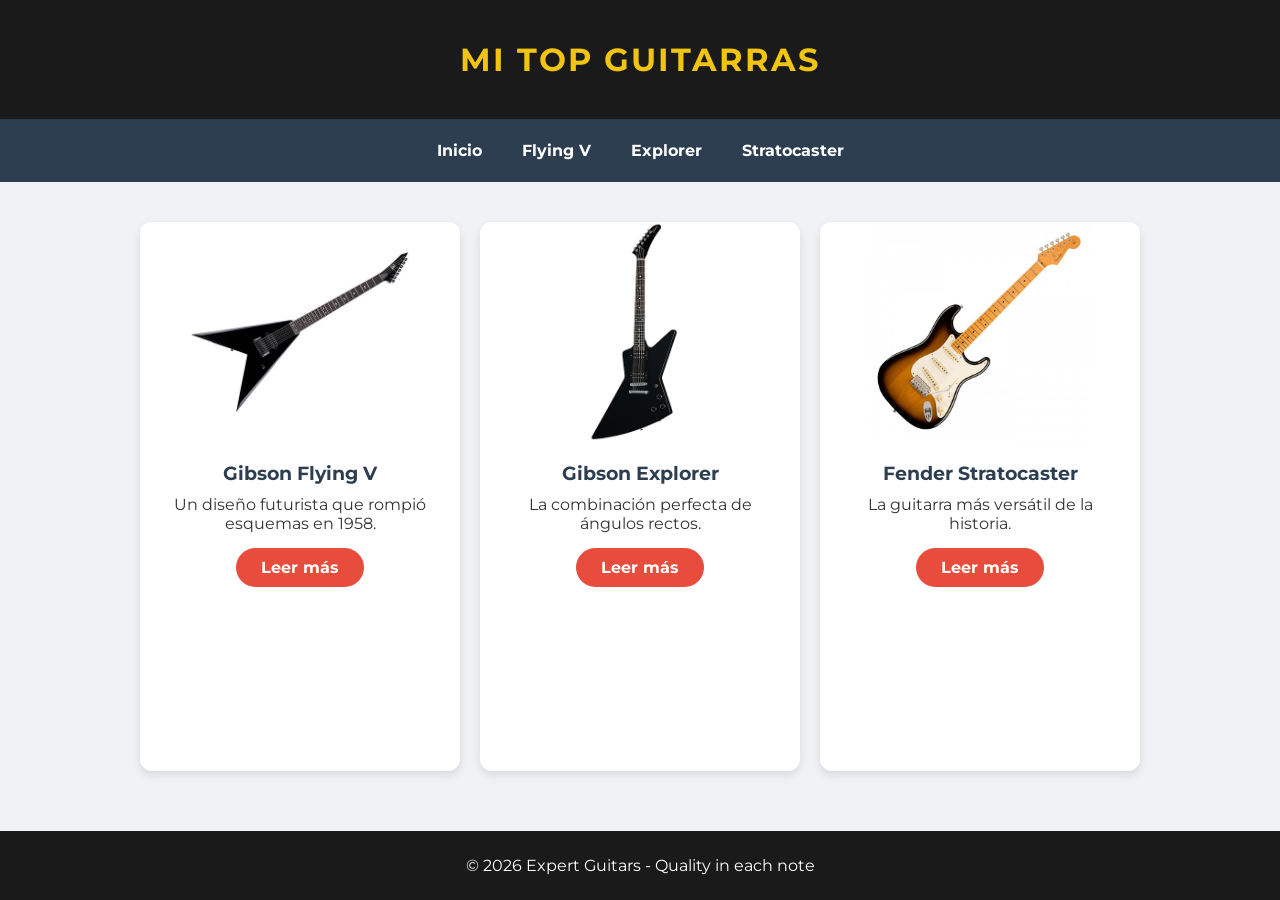
<file: Paginas Web/index.html>
<!DOCTYPE html>
<html lang="es">
<head>
    <meta charset="UTF-8">
    <title>P1 HTML 2026 - Mi Top Guitarras</title>
    <link rel="stylesheet" href="../CSS/main.css">
</head>
<body>
    <div id="container">
        <header>
            <h1>Mi Top Guitarras</h1>
        </header>

        <nav class="navbar">
            <a href="index.html">Inicio</a>
            <a href="flyingV.html">Flying V</a>
            <a href="GibsonExplorer.html">Explorer</a>
            <a href="Stratocaster.html">Stratocaster</a>
        </nav>

        <section class="card-container">
            <div class="card">
                <img src="../Imagenes/120179_1.jpg" alt="Flying V" class="img-zoom">
                <div class="card-content">
                    <h3>Gibson Flying V</h3>
                    <p>Un diseño futurista que rompió esquemas en 1958.</p>
                    <a href="flyingV.html" class="btn">Leer más</a>
                </div>
            </div>

            <div class="card">
                <img src="../Imagenes/gibson-80s-explorer-ebony-10166261.jpg" alt="Explorer" class="img-blur">
                <div class="card-content">
                    <h3>Gibson Explorer</h3>
                    <p>La combinación perfecta de ángulos rectos.</p>
                    <a href="GibsonExplorer.html" class="btn">Leer más</a>
                </div>
            </div>

            <div class="card">
                <img src="../Imagenes/preview.jpg" alt="Stratocaster" class="img-grey">
                <div class="card-content">
                    <h3>Fender Stratocaster</h3>
                    <p>La guitarra más versátil de la historia.</p>
                    <a href="Stratocaster.html" class="btn">Leer más</a>
                </div>
            </div>
        </section>

        <footer>
            <p>&copy; 2026 Expert Guitars - Quality in each note</p>
        </footer>
    </div>
</body>
</html>
</file>
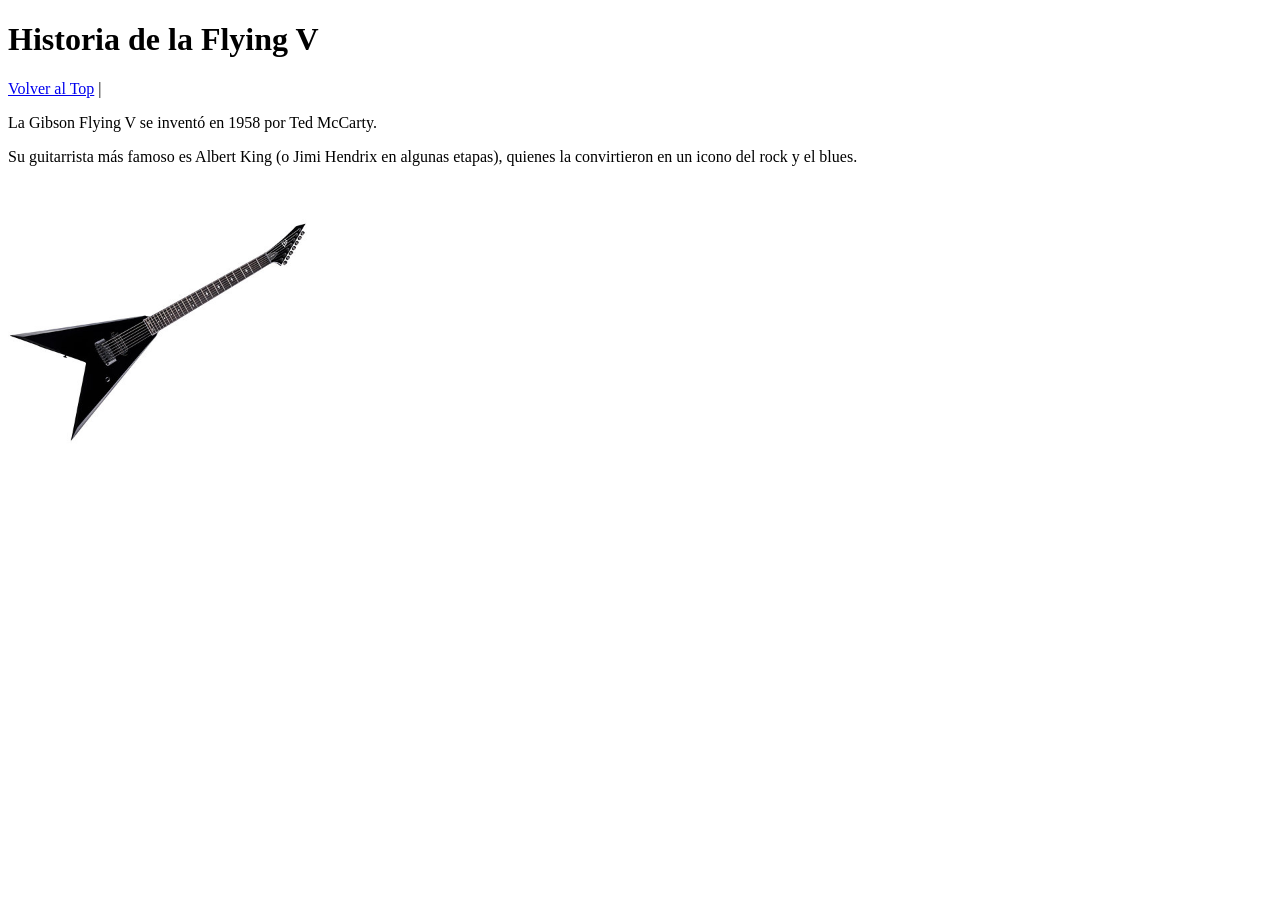
<file: flyingV.html>
<!DOCTYPE html>
<html lang="es">
<head>
    <meta charset="UTF-8">
    <title>Historia Flying V</title>
</head>
<body>
    <header>
        <h1>Historia de la Flying V</h1>
    </header>

    <nav>
        <a href="index.html">Volver al Top</a> | 
    </nav>

    <main>
        <p>La Gibson Flying V se inventó en 1958 por Ted McCarty.</p>
        <p>Su guitarrista más famoso es Albert King (o Jimi Hendrix en algunas etapas), quienes la convirtieron en un icono del rock y el blues.</p>

        <img src="Imagenes/120179_1.jpg" alt="Explorer" width="300">
    </main>

</body>
</html>
</file>
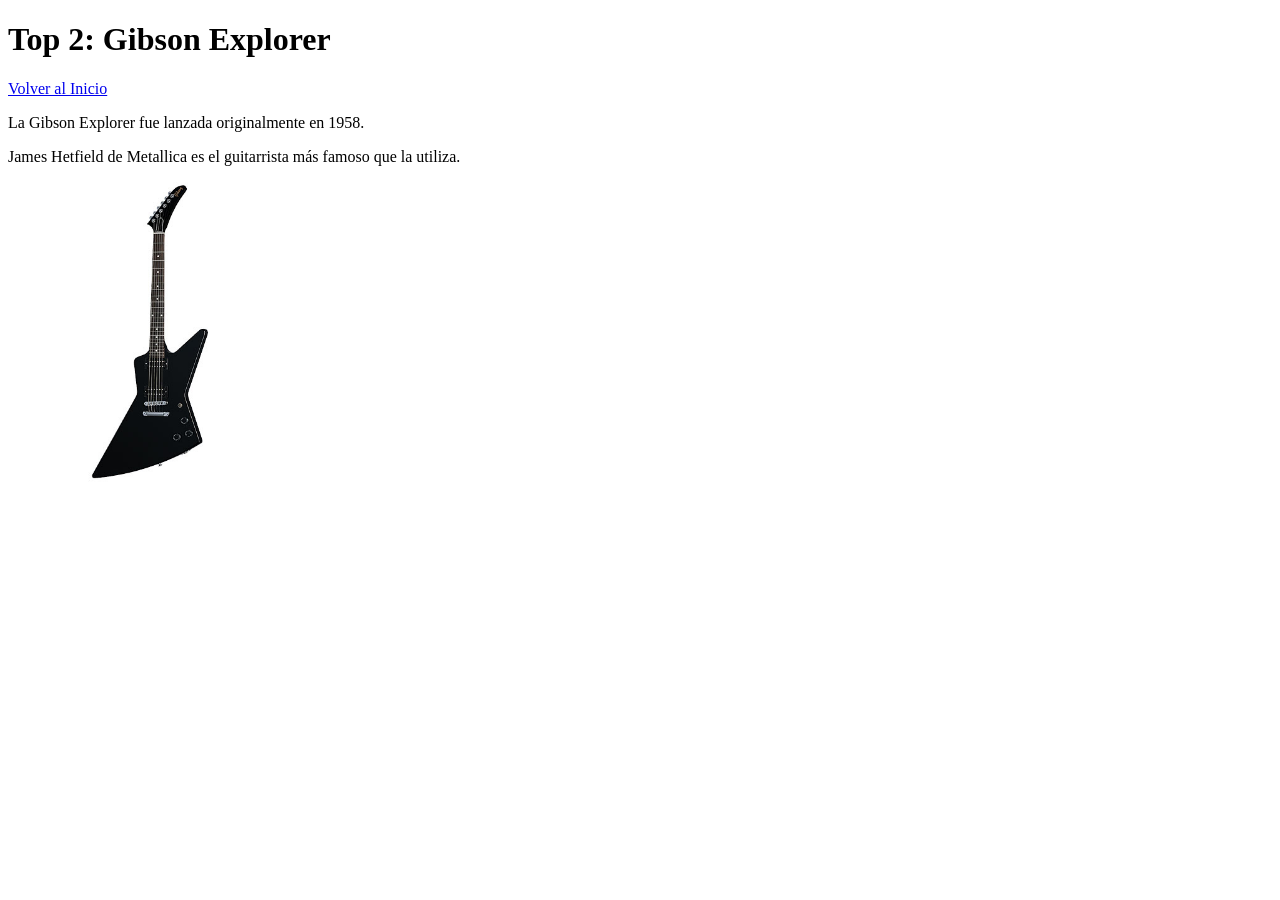
<file: GibsonExplorer.html>
<!DOCTYPE html>
<html lang="es">
<head>
    <meta charset="UTF-8">
    <title>Historia Explorer</title>
</head>
<body>
    <header>
        <h1>Top 2: Gibson Explorer</h1>
    </header>

    <nav>
        <a href="/index.html">Volver al Inicio</a>
    </nav>

    <main>
        <p>La Gibson Explorer fue lanzada originalmente en 1958.</p>
        <p>James Hetfield de Metallica es el guitarrista más famoso que la utiliza.</p>
        
        <img src="Imagenes/gibson-80s-explorer-ebony-10166261.jpg" alt="Explorer" width="300">
    </main>

</body>
</html>
</file>
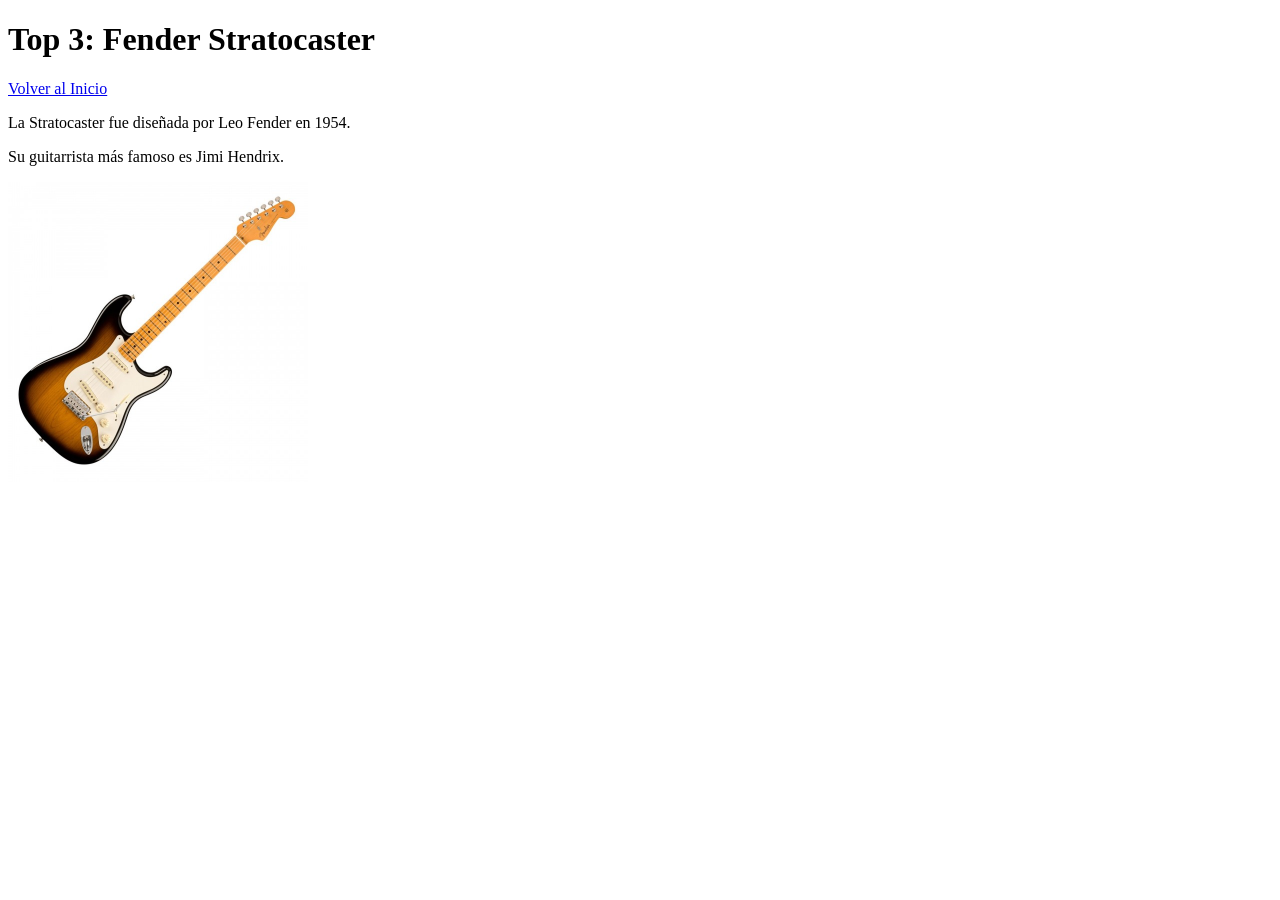
<file: Stratocaster.html>
<!DOCTYPE html>
<html lang="es">
<head>
    <meta charset="UTF-8">
    <title>Historia Stratocaster</title>
</head>
<body>
    <header>
        <h1>Top 3: Fender Stratocaster</h1>
    </header>

    <nav>
        <a href="/index.html">Volver al Inicio</a>
    </nav>

    <main>
        <p>La Stratocaster fue diseñada por Leo Fender en 1954.</p>
        <p>Su guitarrista más famoso es Jimi Hendrix.</p>
        
        <img src="Imagenes/preview.jpg" alt="Strato" width="300">
    </main>

</body>
</html>
</file>
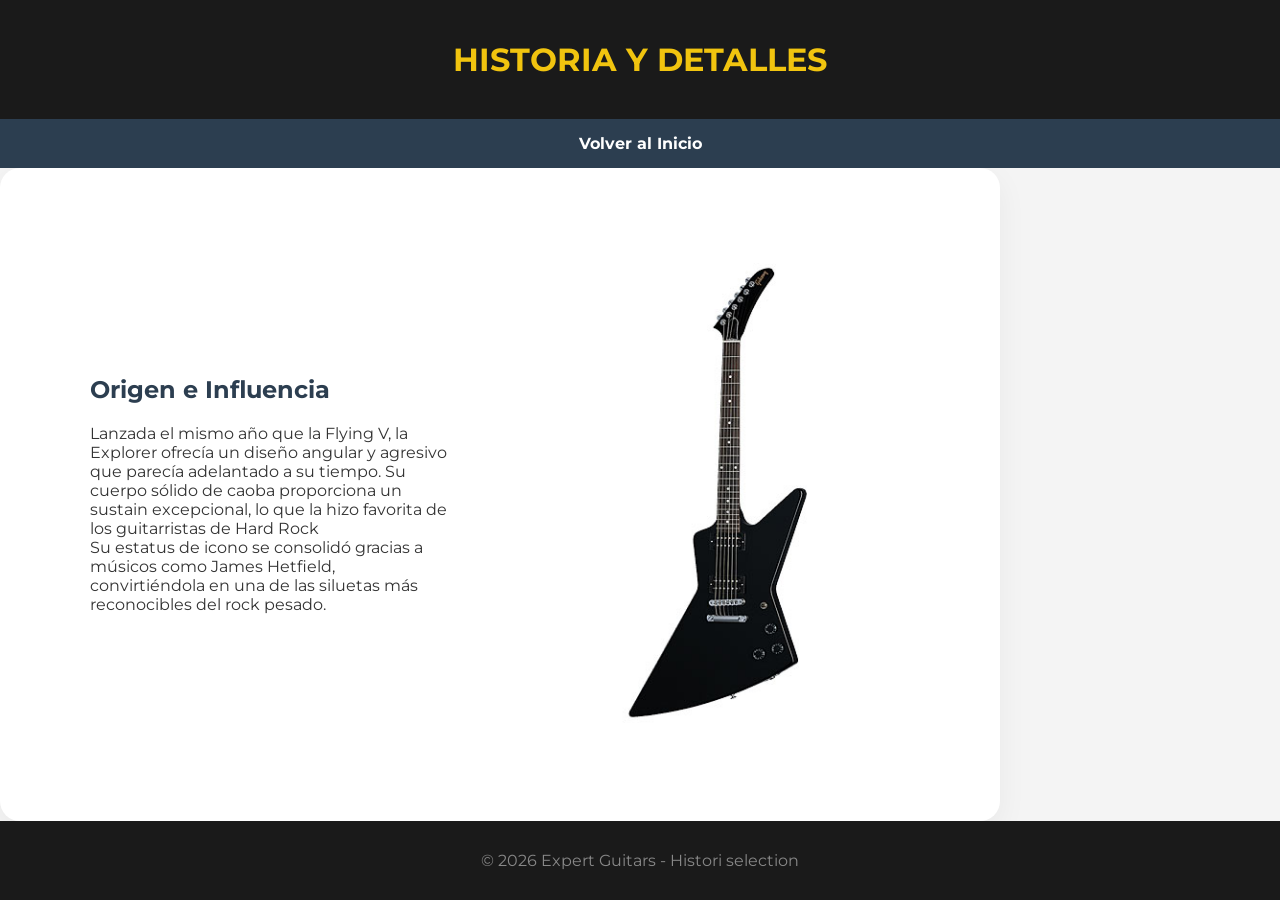
<file: Paginas Web/GibsonExplorer.html>
<!DOCTYPE html>
<html lang="es">
<head>
    <meta charset="UTF-8">
    <title>Historia de la Guitarra</title>
    <link rel="stylesheet" href="../CSS/explorer.css?v=2">
</head>
<body>
    <div id="container">
        <header>
            <h1>Historia y Detalles</h1>
        </header>

        <nav class="navbar">
            <a href="index.html">Volver al Inicio</a>
        </nav>

        <main class="historia-container">
            <div class="texto-historia">
                <h2>Origen e Influencia</h2>
                <p>Lanzada el mismo año que la Flying V, la Explorer ofrecía un diseño angular y agresivo que parecía adelantado a su tiempo. Su cuerpo sólido de caoba proporciona un sustain excepcional, lo que la hizo favorita de los guitarristas de Hard Rock</p>
                <p>Su estatus de icono se consolidó gracias a músicos como James Hetfield, convirtiéndola en una de las siluetas más reconocibles del rock pesado.</p>
            </div>
            <div class="imagen-historia">
                <img src="../Imagenes/gibson-80s-explorer-ebony-10166261.jpg" alt="Detalle Guitarra" class="img-zoom">
            </div>
        </main>

        <footer>
            <p>&copy; 2026 Expert Guitars - Histori selection</p>
        </footer>
    </div>
</body>
</html>
</file>
<file: CSS/main.css>
@import url('https://fonts.googleapis.com/css2?family=Montserrat:wght@300;700&display=swap');

* {
  margin: 0;
  padding: 0;
  box-sizing: border-box;
}

body {
  font-family: 'Montserrat', sans-serif;
  background-color: #f0f2f5;
  color: #333;
}

#container {
  display: grid;
  min-height: 100vh;
  grid-template-rows: auto auto 1fr auto;
}

header {
  background-color: #1a1a1a;
  color: #f1c40f;
  padding: 40px;
  text-align: center;
  text-transform: uppercase;
  letter-spacing: 2px;
}

.navbar {
  background-color: #2c3e50;
  display: flex;
  justify-content: center;
  padding: 10px;
}

.navbar a {
  color: white;
  padding: 12px 20px;
  text-decoration: none;
  font-weight: bold;
  transition: 0.3s;
}

.navbar a:hover {
  background-color: #34495e;
  color: #1abc9c;
}

.card-container {
  display: flex;
  justify-content: center;
  gap: 20px;
  padding: 40px 20px;
  flex-wrap: wrap;
}

.card {
  background-color: white;
  width: 320px;
  border-radius: 12px;
  overflow: hidden;
  box-shadow: 0 4px 10px rgba(0,0,0,0.1);
  transition: all 0.3s ease;
  display: flex;
  flex-direction: column;
}

.card:hover {
  transform: translateY(-12px);
  box-shadow: 0 15px 30px rgba(0,0,0,0.2);
}

.card img {
  width: 100%;
  height: 220px;
  object-fit: contain;
  background-color: #fff;
  transition: 0.5s;
}

.img-zoom:hover { transform: scale(1.1); }
.img-blur:hover { filter: blur(2px); }
.img-grey:hover { filter: grayscale(100%); }

.card-content {
  padding: 20px;
  text-align: center;
}

.card-content h3 {
  margin-bottom: 10px;
  color: #2c3e50;
}

.btn {
  display: inline-block;
  background-color: #e74c3c;
  color: white;
  padding: 10px 25px;
  margin-top: 15px;
  text-decoration: none;
  border-radius: 25px;
  font-weight: bold;
  transition: 0.3s;
}

.btn:hover {
  background-color: #c0392b;
  transform: scale(1.1);
  box-shadow: 0 5px 15px rgba(231, 76, 60, 0.4);
}

footer {
  background-color: #1a1a1a;
  color: white;
  text-align: center;
  padding: 25px;
  margin-top: 20px;
}
</file>
<file: CSS/explorer.css>
@import url('https://fonts.googleapis.com/css2?family=Montserrat:wght@300;700&display=swap');

* {
  margin: 0;
  padding: 0;
  box-sizing: border-box;
}

body {
  font-family: 'Montserrat', sans-serif;
  background-color: #f4f4f4;
  color: #333;
}

#container {
  display: flex;
  flex-direction: column;
  min-height: 100vh;
}

header {
  background-color: #1a1a1a;
  color: #f1c40f;
  padding: 40px;
  text-align: center;
  text-transform: uppercase;
}

.navbar {
  background-color: #2c3e50;
  display: flex;
  justify-content: center;
  position: sticky;
  top: 0;
  z-index: 1000;
}

.navbar a {
  color: white;
  padding: 15px 25px;
  text-decoration: none;
  font-weight: bold;
  transition: 0.3s ease;
}

.navbar a:hover {
  background-color: #34495e;
  color: #1abc9c;
}

.card-container {
  display: flex;
  justify-content: center;
  flex-wrap: wrap;
  gap: 30px;
  padding: 50px 20px;
}

.card {
  background: white;
  width: 320px;
  border-radius: 15px;
  overflow: hidden;
  box-shadow: 0 4px 15px rgba(0,0,0,0.1);
  transition: transform 0.4s ease, box-shadow 0.4s ease;
}

.card:hover {
  transform: translateY(-15px);
  box-shadow: 0 15px 35px rgba(0,0,0,0.2);
}

.card-content {
  padding: 20px;
  text-align: center;
}

main {
  flex: 1;
  display: flex;
  align-items: center;
  justify-content: center;
  padding: 40px;
}

.historia-container {
  display: grid;
  grid-template-columns: 1fr 1fr;
  background: white;
  max-width: 1000px;
  border-radius: 20px;
  overflow: hidden;
  box-shadow: 0 10px 30px rgba(0,0,0,0.05);
}

.texto-historia {
  padding: 50px;
}

.texto-historia h2 {
  margin-bottom: 20px;
  color: #2c3e50;
}

img {
  max-width: 100%;
  height: auto;
  transition: 0.5s ease;
}

.img-zoom:hover { transform: scale(1.15); }
.img-blur:hover { filter: blur(4px); }
.img-grey:hover { filter: grayscale(100%); }

.btn {
  display: inline-block;
  background-color: #e74c3c;
  color: white;
  padding: 12px 28px;
  margin-top: 15px;
  text-decoration: none;
  border-radius: 50px;
  font-weight: bold;
  transition: all 0.3s ease;
}

.btn:hover {
  background-color: #c0392b;
  transform: scale(1.1);
  box-shadow: 0 5px 15px rgba(231, 76, 60, 0.4);
}

footer {
  background-color: #1a1a1a;
  color: #888;
  text-align: center;
  padding: 30px;
  margin-top: auto;
}

@media (max-width: 768px) {
  .historia-container {
    grid-template-columns: 1fr;
  }
  .card-container {
    flex-direction: column;
    align-items: center;
  }
}
</file>
